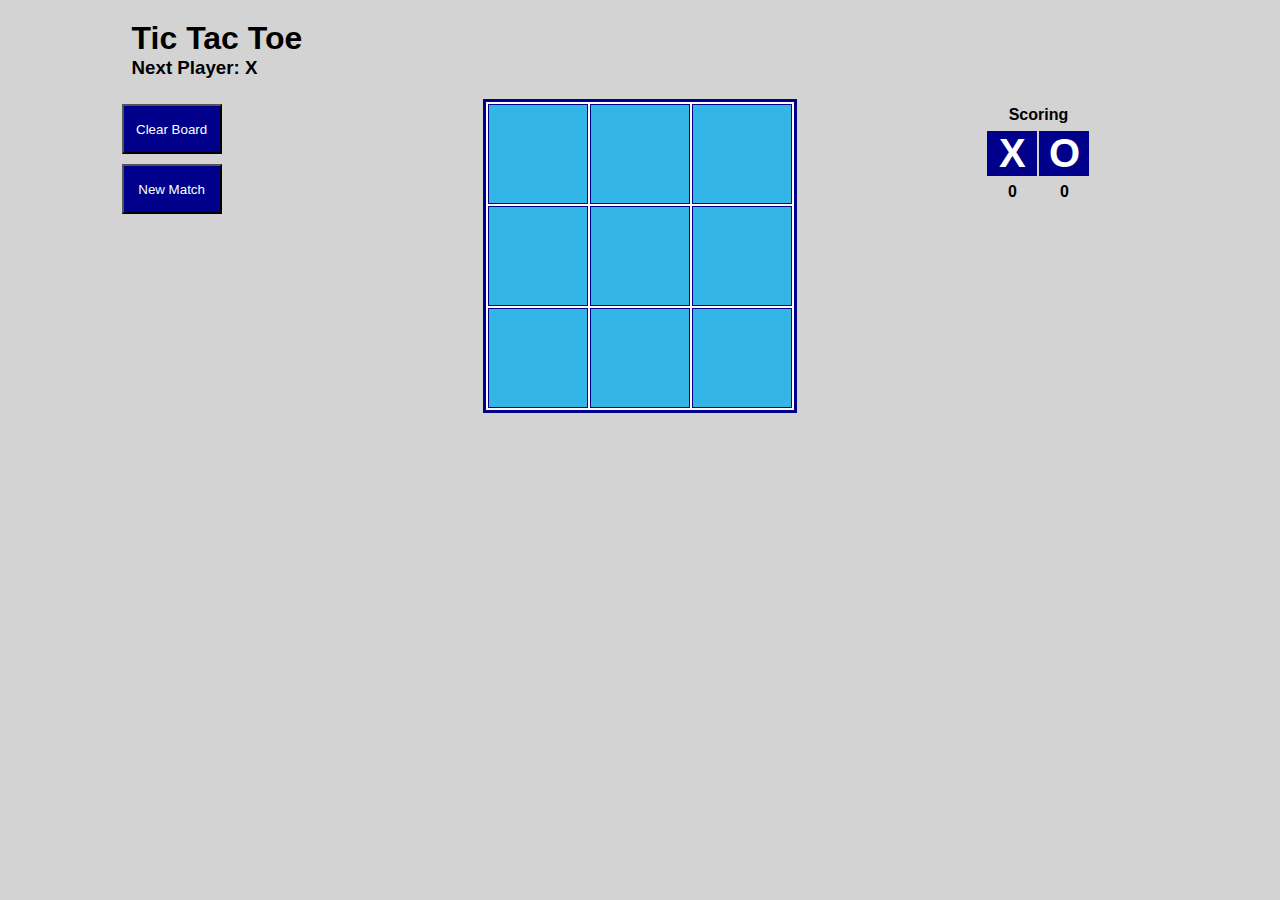
<file: layout.html>
<!DOCTYPE html>
<html>
  <head>
    <!-- <link href="../css/bootstrap.min.css" rel="stylesheet" > -->
    <link href="css/styles.css" rel="stylesheet" type="text/css">
    <script src="js/jquery-1.11.3.js"></script>
    <script src="js/scripts.js"></script>
    <title>Tic Tac Toe</title>
  </head>
  <body>
    <div id="container">
      <div class="row">
        <div class="col-2"></div>
        <div class="col-8">
          <div id="header">
            <h1>Tic Tac Toe</h1>
            <h3>Next Player: <span id="next-player"></span></h3>
          </div>
        </div>
        <div class="col-2"></div>
      </div>

      <div class="row">
        <div class="col-2">
            <button id="new-game" type="button" name="button">Clear Board</button>
            <button id="new-match" type="button" name="button">New Match</button>
          </div>
        <div class="col-8" id="main-content">
          <div>
            <table id="board">
              <tr>
                <td id="00" class="space"></td>
                <td id ="01" class="space"></td>
                <td id = "02" class="space"></td>
              </tr>
              <tr>
                <td id = "10" class="space"></td>
                <td id = "11" class="space"></td>
                <td id = "12" class="space"></td>
              </tr>
              <tr>
                <td id="20" class="space"></td>
                <td id ="21" class="space"></td>
                <td id="22" class="space"></td>
              </tr>
            </table>
          </div>
        </div>
        <div class="col-2" id="sidebar">
          <div class="row">
            <div class="col-12">
              <table id="scoring">
                <thead>
                 <tr>
                   <td colspan="2">Scoring</td>
                 </tr>
                  <tr>
                  <th>X</th>
                  <th>O</th>
                </tr>
                </thead>
                <tr>
                  <td><span id="score-X"></span></td>
                  <td><span id="score-O"></span></td>
                </tr>
              </table>
            </div>
          </div>
        </div>
      </div>
      <div class="row">
      </div>
    </div> <!-- end container -->
  </body>
</html>
</file>
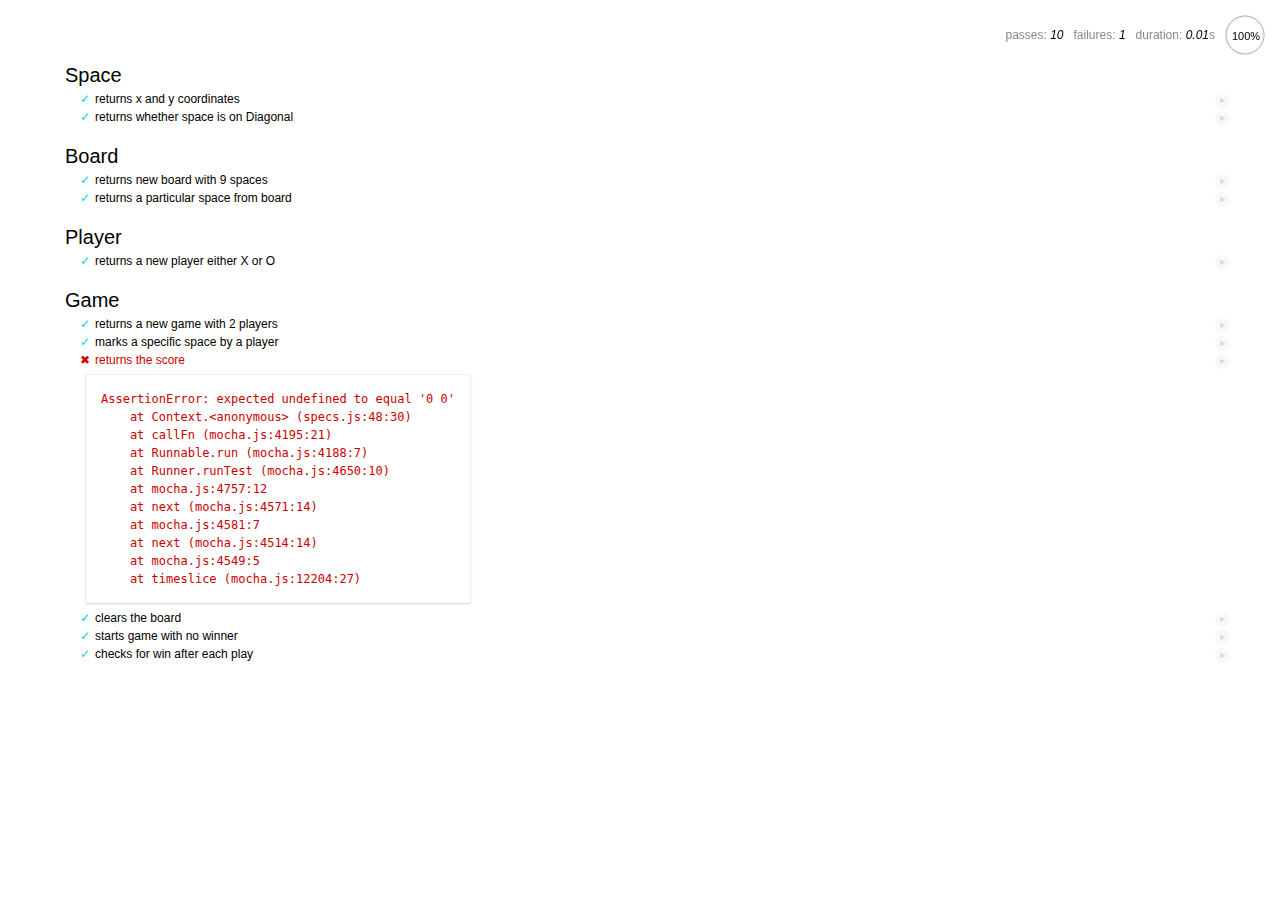
<file: spec/spec-runner.html>
<html>
<head>
  <title>Mocha spec runner</title>
  <link rel="stylesheet" href="mocha.css">
</head>
<body>
  <div id="mocha"></div>
  <script src="../js/jquery-1.11.3.js"></script>
  <script src="../js/scripts.js"></script>
  <script src="mocha.js"></script>
  <script src="chai.js"></script>
  <script>mocha.setup('bdd');</script>
  <script src="specs.js"></script>
  <script>
    expect = chai.expect;
    mocha.checkLeaks();
    mocha.globals(['jQuery']);
    mocha.run();
  </script>
</body>
</html>
</file>
<file: css/styles.css>
* {
  box-sizing: border-box;
  margin: 0;
  padding: 0;
  font-family: sans-serif;
}

html, body {
  background-color:lightgray;
  font-size: 1em;
  max-width: 90%;
  margin: 0 auto;
}

/* 12 column grid */
.col-1 {width: 8.33%;}
.col-2 {width: 16.66%;}
.col-3 {width: 25%;}
.col-4 {width: 33.33%;}
.col-5 {width: 41.66%;}
.col-6 {width: 50%;}
.col-7 {width: 58.33%;}
.col-8 {width: 66.66%;}
.col-9 {width: 75%;}
.col-10 {width: 83.33%;}
.col-11 {width: 91.66%;}
.col-12 {width: 100%;}
  /*float each column to left and add padding*/
  [class*="col-"] {
      float: left;
  }
  /*clear floats at end of each row div*/
  .row:after {
      content: "";
      clear: both;
      display: block;
  }
  #container {
    max-width:  1200px; /*using max-width allows resizing on shrink instead of scrollbar*/
    margin: 0 auto;
    background-color: lightgray;
  }

button {
  background-color: darkblue;
  color: white;
  width: 100px;
  height: 50px;
  margin:5px auto;
}

/*my styles start here*/
#header {
  width: 100%;
  margin: 10px auto;
  padding:10px;
  background-color: lightgray;
}


#board {
    border: 3px solid darkblue;
    background-color: white;
    margin-left: auto;
    margin-right: auto;
    max-width: 315px;
}

.space {
  display: table-cell;
  width: 100px;
  height: 100px;
  text-align: center;
  font-size: 3em;
  background-color :#33b5e5;
  border: 1px solid darkblue;
  padding: 5px;
  color: darkblue;
}

.space:hover {
  background-color: #0099cc;
}

.winner {
  background-color: green;
}

#scoring {
  text-align: center;
  vertical-align: middle;
}
#scoring th {
  background-color: darkblue;
  color: white;
  font-size: 40px;
}
#scoring td {
  width: 50px;
  font-weight: bold;
  padding: 5px;
}

#sidebar h3 {
  width: 50%;
  margin: auto;
}

#footer {
  clear: both;
  padding: 10px;
  background-color: lightGray;
}
</file>
<file: spec/mocha.css>
@charset "utf-8";

body {
  margin:0;
}

#mocha {
  font: 20px/1.5 "Helvetica Neue", Helvetica, Arial, sans-serif;
  margin: 60px 50px;
}

#mocha ul,
#mocha li {
  margin: 0;
  padding: 0;
}

#mocha ul {
  list-style: none;
}

#mocha h1,
#mocha h2 {
  margin: 0;
}

#mocha h1 {
  margin-top: 15px;
  font-size: 1em;
  font-weight: 200;
}

#mocha h1 a {
  text-decoration: none;
  color: inherit;
}

#mocha h1 a:hover {
  text-decoration: underline;
}

#mocha .suite .suite h1 {
  margin-top: 0;
  font-size: .8em;
}

#mocha .hidden {
  display: none;
}

#mocha h2 {
  font-size: 12px;
  font-weight: normal;
  cursor: pointer;
}

#mocha .suite {
  margin-left: 15px;
}

#mocha .test {
  margin-left: 15px;
  overflow: hidden;
}

#mocha .test.pending:hover h2::after {
  content: '(pending)';
  font-family: arial, sans-serif;
}

#mocha .test.pass.medium .duration {
  background: #c09853;
}

#mocha .test.pass.slow .duration {
  background: #b94a48;
}

#mocha .test.pass::before {
  content: '✓';
  font-size: 12px;
  display: block;
  float: left;
  margin-right: 5px;
  color: #00d6b2;
}

#mocha .test.pass .duration {
  font-size: 9px;
  margin-left: 5px;
  padding: 2px 5px;
  color: #fff;
  -webkit-box-shadow: inset 0 1px 1px rgba(0,0,0,.2);
  -moz-box-shadow: inset 0 1px 1px rgba(0,0,0,.2);
  box-shadow: inset 0 1px 1px rgba(0,0,0,.2);
  -webkit-border-radius: 5px;
  -moz-border-radius: 5px;
  -ms-border-radius: 5px;
  -o-border-radius: 5px;
  border-radius: 5px;
}

#mocha .test.pass.fast .duration {
  display: none;
}

#mocha .test.pending {
  color: #0b97c4;
}

#mocha .test.pending::before {
  content: '◦';
  color: #0b97c4;
}

#mocha .test.fail {
  color: #c00;
}

#mocha .test.fail pre {
  color: black;
}

#mocha .test.fail::before {
  content: '✖';
  font-size: 12px;
  display: block;
  float: left;
  margin-right: 5px;
  color: #c00;
}

#mocha .test pre.error {
  color: #c00;
  max-height: 300px;
  overflow: auto;
}

#mocha .test .html-error {
  overflow: auto;
  color: black;
  line-height: 1.5;
  display: block;
  float: left;
  clear: left;
  font: 12px/1.5 monaco, monospace;
  margin: 5px;
  padding: 15px;
  border: 1px solid #eee;
  max-width: 85%; /*(1)*/
  max-width: calc(100% - 42px); /*(2)*/
  max-height: 300px;
  word-wrap: break-word;
  border-bottom-color: #ddd;
  -webkit-border-radius: 3px;
  -webkit-box-shadow: 0 1px 3px #eee;
  -moz-border-radius: 3px;
  -moz-box-shadow: 0 1px 3px #eee;
  border-radius: 3px;
}

#mocha .test .html-error pre.error {
  border: none;
  -webkit-border-radius: none;
  -webkit-box-shadow: none;
  -moz-border-radius: none;
  -moz-box-shadow: none;
  padding: 0;
  margin: 0;
  margin-top: 18px;
  max-height: none;
}

/**
 * (1): approximate for browsers not supporting calc
 * (2): 42 = 2*15 + 2*10 + 2*1 (padding + margin + border)
 *      ^^ seriously
 */
#mocha .test pre {
  display: block;
  float: left;
  clear: left;
  font: 12px/1.5 monaco, monospace;
  margin: 5px;
  padding: 15px;
  border: 1px solid #eee;
  max-width: 85%; /*(1)*/
  max-width: calc(100% - 42px); /*(2)*/
  word-wrap: break-word;
  border-bottom-color: #ddd;
  -webkit-border-radius: 3px;
  -webkit-box-shadow: 0 1px 3px #eee;
  -moz-border-radius: 3px;
  -moz-box-shadow: 0 1px 3px #eee;
  border-radius: 3px;
}

#mocha .test h2 {
  position: relative;
}

#mocha .test a.replay {
  position: absolute;
  top: 3px;
  right: 0;
  text-decoration: none;
  vertical-align: middle;
  display: block;
  width: 15px;
  height: 15px;
  line-height: 15px;
  text-align: center;
  background: #eee;
  font-size: 15px;
  -moz-border-radius: 15px;
  border-radius: 15px;
  -webkit-transition: opacity 200ms;
  -moz-transition: opacity 200ms;
  transition: opacity 200ms;
  opacity: 0.3;
  color: #888;
}

#mocha .test:hover a.replay {
  opacity: 1;
}

#mocha-report.pass .test.fail {
  display: none;
}

#mocha-report.fail .test.pass {
  display: none;
}

#mocha-report.pending .test.pass,
#mocha-report.pending .test.fail {
  display: none;
}
#mocha-report.pending .test.pass.pending {
  display: block;
}

#mocha-error {
  color: #c00;
  font-size: 1.5em;
  font-weight: 100;
  letter-spacing: 1px;
}

#mocha-stats {
  position: fixed;
  top: 15px;
  right: 10px;
  font-size: 12px;
  margin: 0;
  color: #888;
  z-index: 1;
}

#mocha-stats .progress {
  float: right;
  padding-top: 0;
}

#mocha-stats em {
  color: black;
}

#mocha-stats a {
  text-decoration: none;
  color: inherit;
}

#mocha-stats a:hover {
  border-bottom: 1px solid #eee;
}

#mocha-stats li {
  display: inline-block;
  margin: 0 5px;
  list-style: none;
  padding-top: 11px;
}

#mocha-stats canvas {
  width: 40px;
  height: 40px;
}

#mocha code .comment { color: #ddd; }
#mocha code .init { color: #2f6fad; }
#mocha code .string { color: #5890ad; }
#mocha code .keyword { color: #8a6343; }
#mocha code .number { color: #2f6fad; }

@media screen and (max-device-width: 480px) {
  #mocha {
    margin: 60px 0px;
  }

  #mocha #stats {
    position: absolute;
  }
}
</file>
